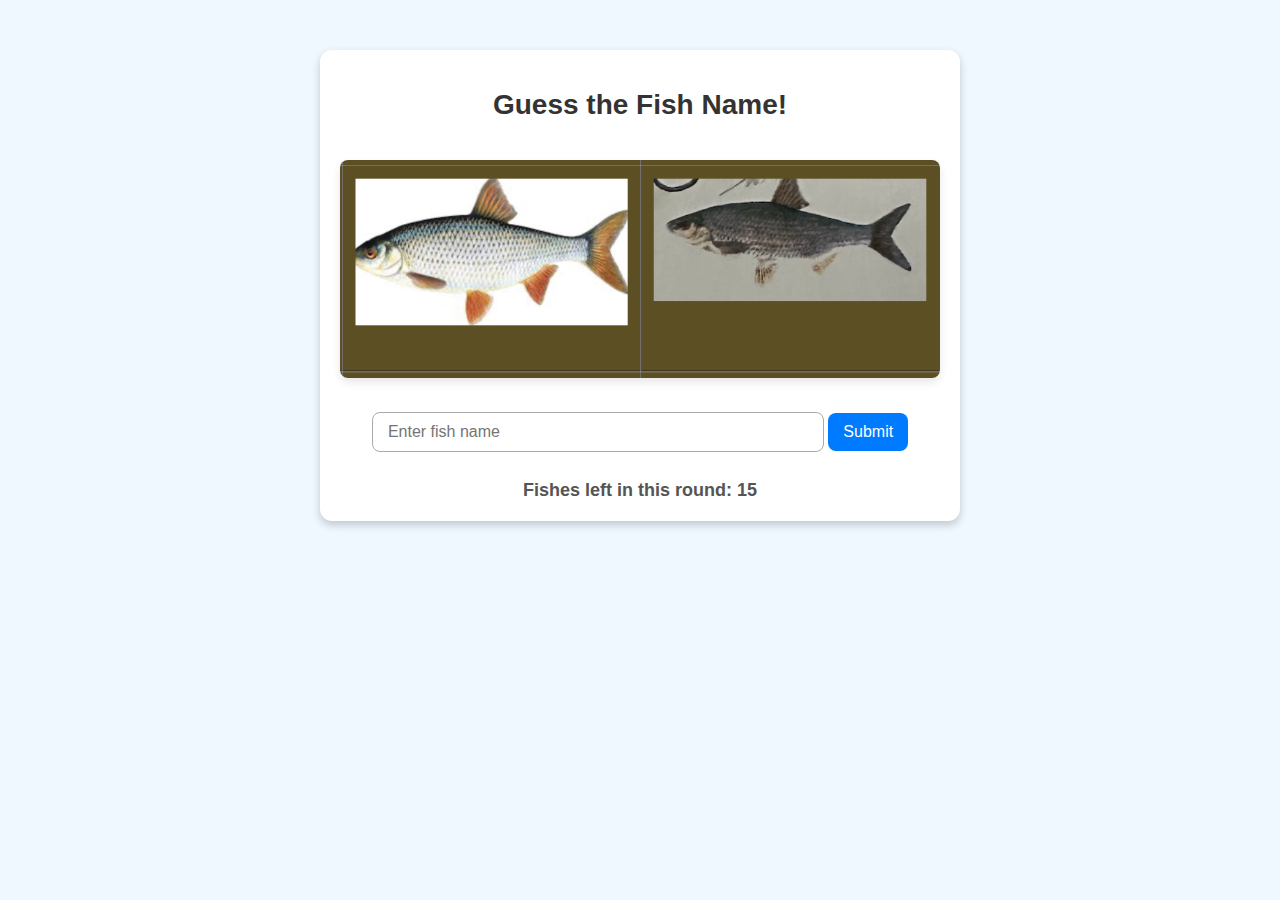
<file: index.html>
<!DOCTYPE html>
<html lang="en">
  <head>
    <meta charset="UTF-8" />
    <meta name="viewport" content="width=device-width, initial-scale=1.0" />
    <title>Guess the Fish Name!</title>
    <style>
      /* General styling */
      body {
        font-family: "Arial", sans-serif;
        text-align: center;
        background-color: #f0f8ff;
        color: #333;
        margin: 0;
        padding: 0;
      }

      /* Container for the game */
      #game-container {
        max-width: 600px;
        margin: 50px auto;
        background: #ffffff;
        border-radius: 12px;
        box-shadow: 0 4px 8px rgba(0, 0, 0, 0.2);
        padding: 20px;
      }

      /* Image styling */
      #image-container img {
        max-width: 100%;
        height: auto;
        border-radius: 8px;
        margin: 20px 0;
        box-shadow: 0 4px 8px rgba(0, 0, 0, 0.1);
      }

      /* Input and buttons */
      input[type="text"],
      button {
        padding: 10px 15px;
        font-size: 16px;
        margin: 10px 0;
        border: 1px solid #ddd;
        border-radius: 8px;
      }

      input[type="text"] {
        width: 70%;
        border: 1px solid #aaa;
        outline: none;
        transition: 0.3s;
      }

      input[type="text"]:focus {
        border-color: #007bff;
        box-shadow: 0 0 8px rgba(0, 123, 255, 0.4);
      }

      button {
        background-color: #007bff;
        color: #fff;
        cursor: pointer;
        border: none;
        transition: background-color 0.3s, box-shadow 0.3s;
      }

      button:hover {
        background-color: #0056b3;
        box-shadow: 0 4px 8px rgba(0, 123, 255, 0.4);
      }

      /* Feedback styling */
      #feedback {
        font-size: 18px;
        font-weight: bold;
        margin-top: 10px;
        color: #007bff;
      }

      /* Remaining fishes count */
      #remaining-fishes {
        margin-top: 15px;
        font-size: 18px;
        font-weight: bold;
        color: #555;
      }

      /* Page header */
      h1 {
        font-size: 28px;
        color: #333;
      }
    </style>
  </head>
  <body>
    <div id="game-container">
      <h1>Guess the Fish Name!</h1>
      <div id="image-container">
        <img id="fish-image" src="" alt="Guess the fish!" />
      </div>
      <input type="text" id="user-input" placeholder="Enter fish name" />
      <button id="submit-btn">Submit</button>
      <p id="feedback"></p>
      <div id="remaining-fishes">Fishes left in this round: 15</div>
    </div>

    <script>
      // Fish image paths
      const fishImages = [
        { name: "ahven", src: "images/ahven.png" },
        { name: "hauki", src: "images/hauki.png" },
        { name: "järvitaimen", src: "images/järvitaimen.png" },
        { name: "kampela", src: "images/kampela.png" },
        { name: "kiiski", src: "images/kiiski.png" },
        { name: "kirjolohi", src: "images/kirjolohi.png" },
        { name: "kuha", src: "images/kuha.png" },
        { name: "lahna", src: "images/lahna.png" },
        { name: "lohi", src: "images/lohi.png" },
        { name: "made", src: "images/made.png" },
        { name: "muikku", src: "images/muikku.png" },
        { name: "ruutana", src: "images/ruutana.png" },
        { name: "salakka", src: "images/salakka.png" },
        { name: "särki", src: "images/särki.png" },
        { name: "siika", src: "images/siika.png" },
      ];

      // Variables
      let currentFishIndex = -1;
      let allFishes = [...fishImages]; // Keeps track of all fishes for reference
      let remainingFish = [...fishImages]; // Tracks fishes that haven't been guessed correctly
      let incorrectFish = []; // Tracks fishes that were guessed incorrectly

      const fishImageElement = document.getElementById("fish-image");
      const userInputElement = document.getElementById("user-input");
      const feedbackElement = document.getElementById("feedback");
      const remainingFishesElement =
        document.getElementById("remaining-fishes");
      const submitBtn = document.getElementById("submit-btn");

      // Functions
      function loadNextFish() {
        if (remainingFish.length === 0) {
          // If all fishes are guessed, move to the next round with incorrect guesses
          if (incorrectFish.length === 0) {
            feedbackElement.textContent =
              "Congratulations! You identified all fishes correctly!";
            fishImageElement.src = "";
            remainingFishesElement.textContent = "No fishes left!";
            return;
          }
          remainingFish = [...incorrectFish]; // Start a new round with incorrect guesses
          incorrectFish = [];
          feedbackElement.textContent =
            "New round! Guess the fishes you got wrong.";
        }

        currentFishIndex = Math.floor(Math.random() * remainingFish.length);
        const currentFish = remainingFish[currentFishIndex];
        fishImageElement.src = currentFish.src;
        userInputElement.value = "";
        feedbackElement.textContent = "";
        updateRemainingFishes();
      }

      function updateRemainingFishes() {
        remainingFishesElement.textContent = `Fishes left in this round: ${remainingFish.length}`;
      }

      function handleSubmit() {
        const userInput = userInputElement.value.trim().toLowerCase();
        const currentFish = remainingFish[currentFishIndex];

        if (userInput === currentFish.name.toLowerCase()) {
          feedbackElement.textContent = "Correct! Well done!";
          remainingFish.splice(currentFishIndex, 1); // Remove correctly guessed fish
        } else {
          alert(`Incorrect! The correct name was "${currentFish.name}".`);
          if (!incorrectFish.includes(currentFish)) {
            incorrectFish.push(currentFish); // Add fish to the incorrect list
          }
          remainingFish.splice(currentFishIndex, 1); // Remove from the current round
        }

        loadNextFish();
      }

      // Event Listeners
      submitBtn.addEventListener("click", handleSubmit);

      // Trigger submit button when pressing Enter
      userInputElement.addEventListener("keydown", (event) => {
        if (event.key === "Enter") {
          event.preventDefault(); // Prevent form submission (default behavior)
          submitBtn.click(); // Trigger the button click
        }
      });

      // Initialize the game
      updateRemainingFishes();
      loadNextFish();
    </script>
  </body>
</html>
</file>
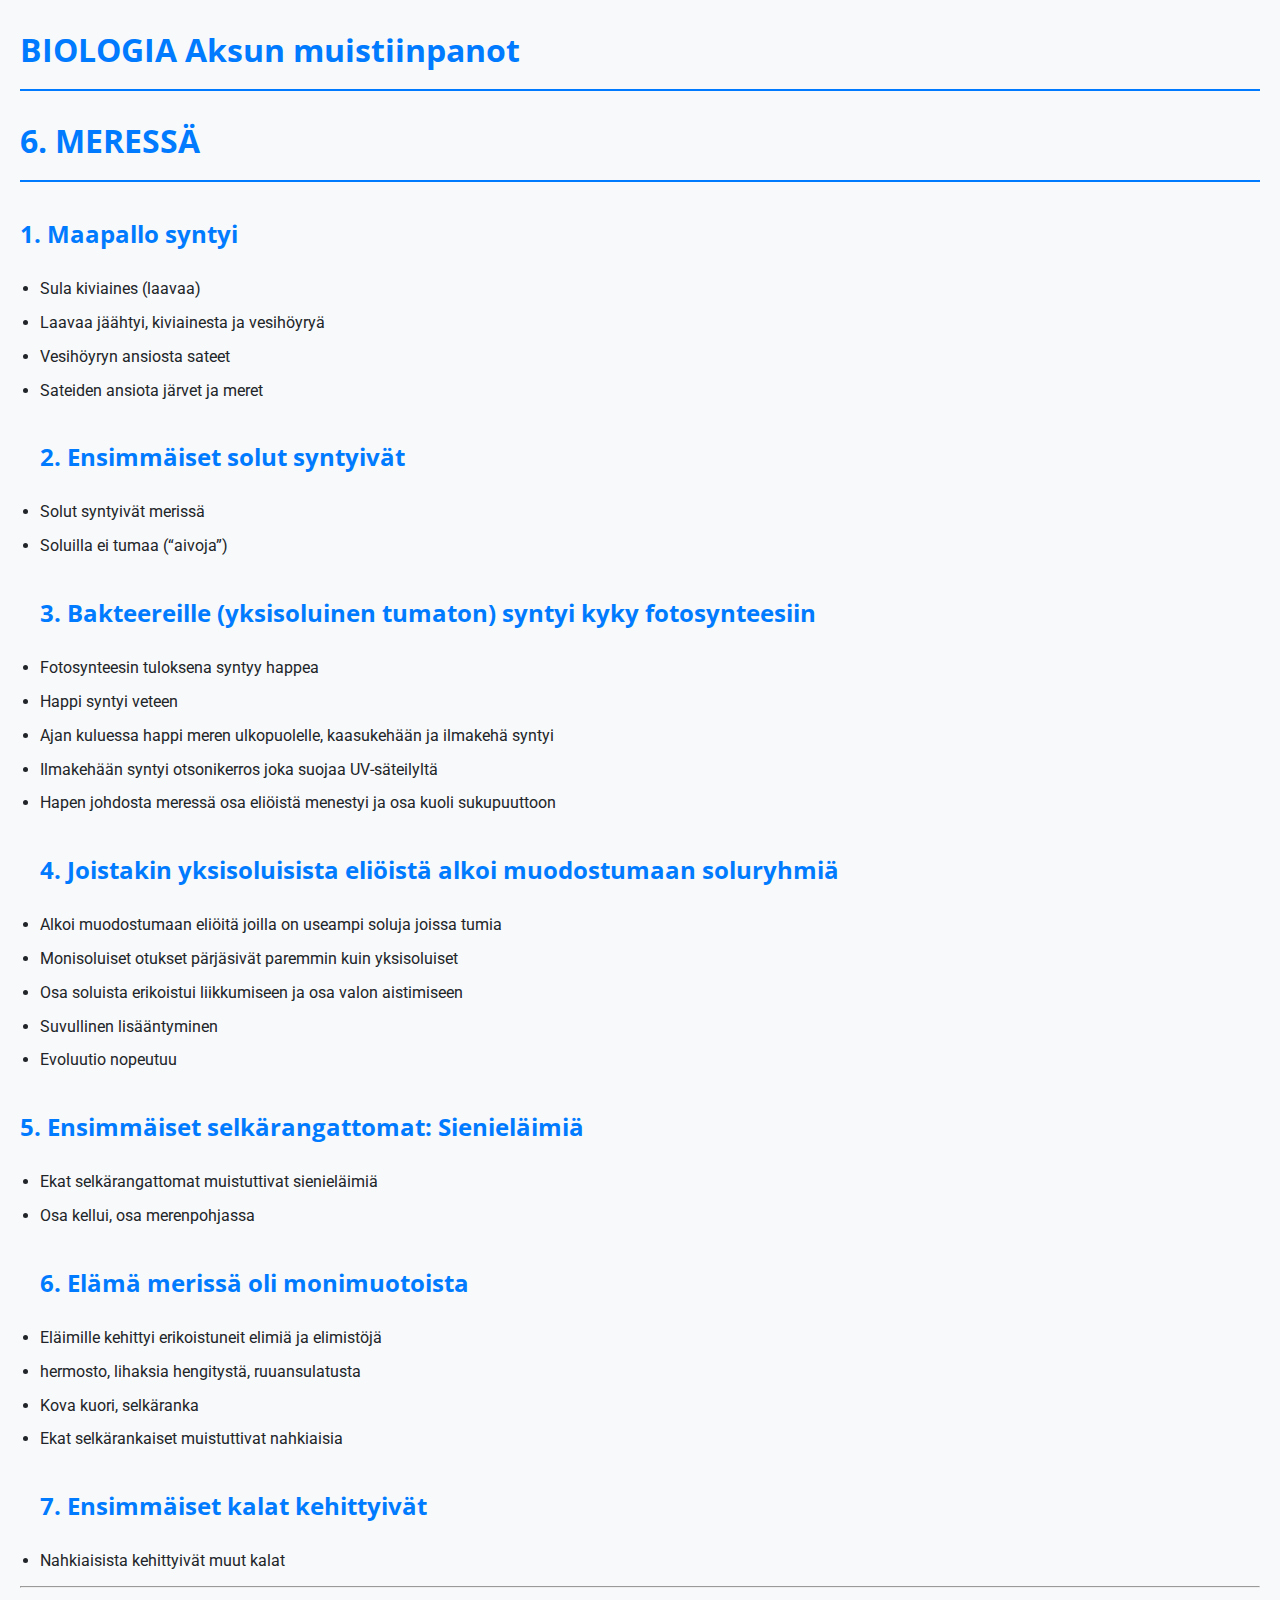
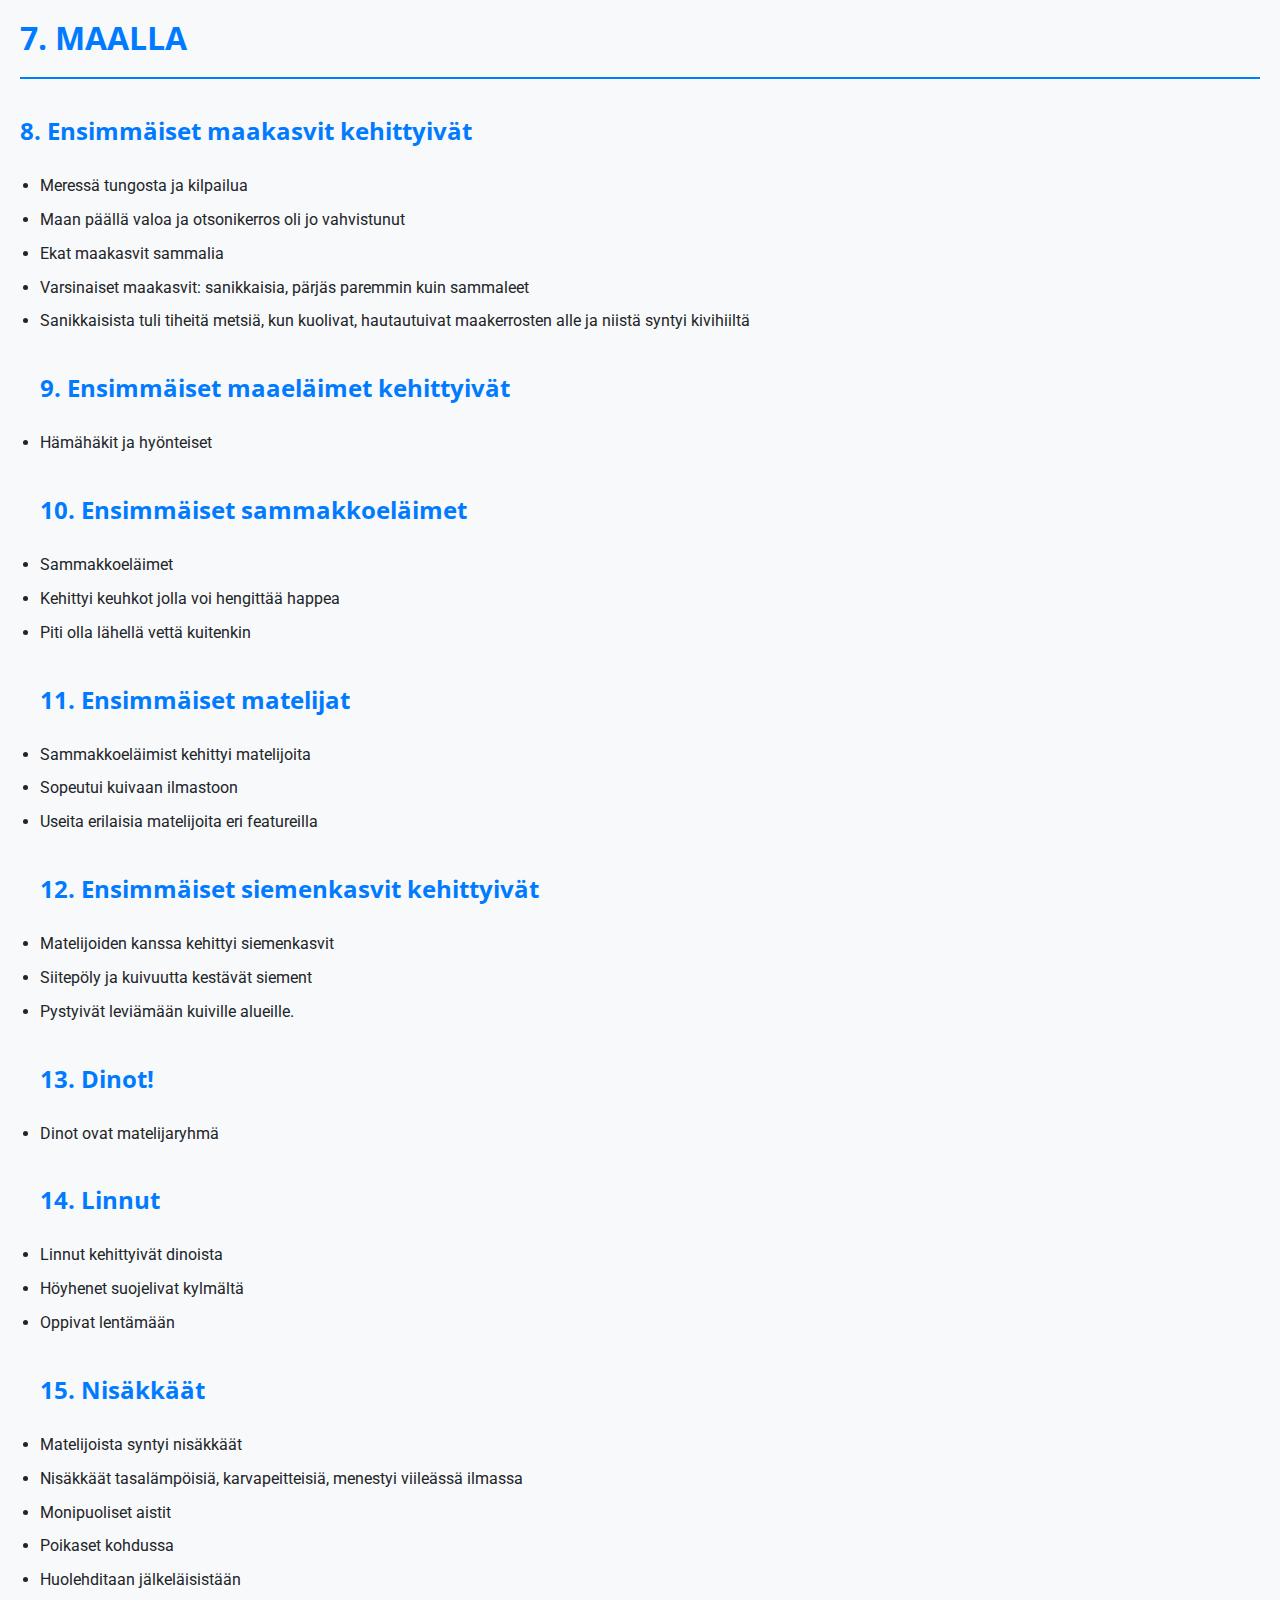
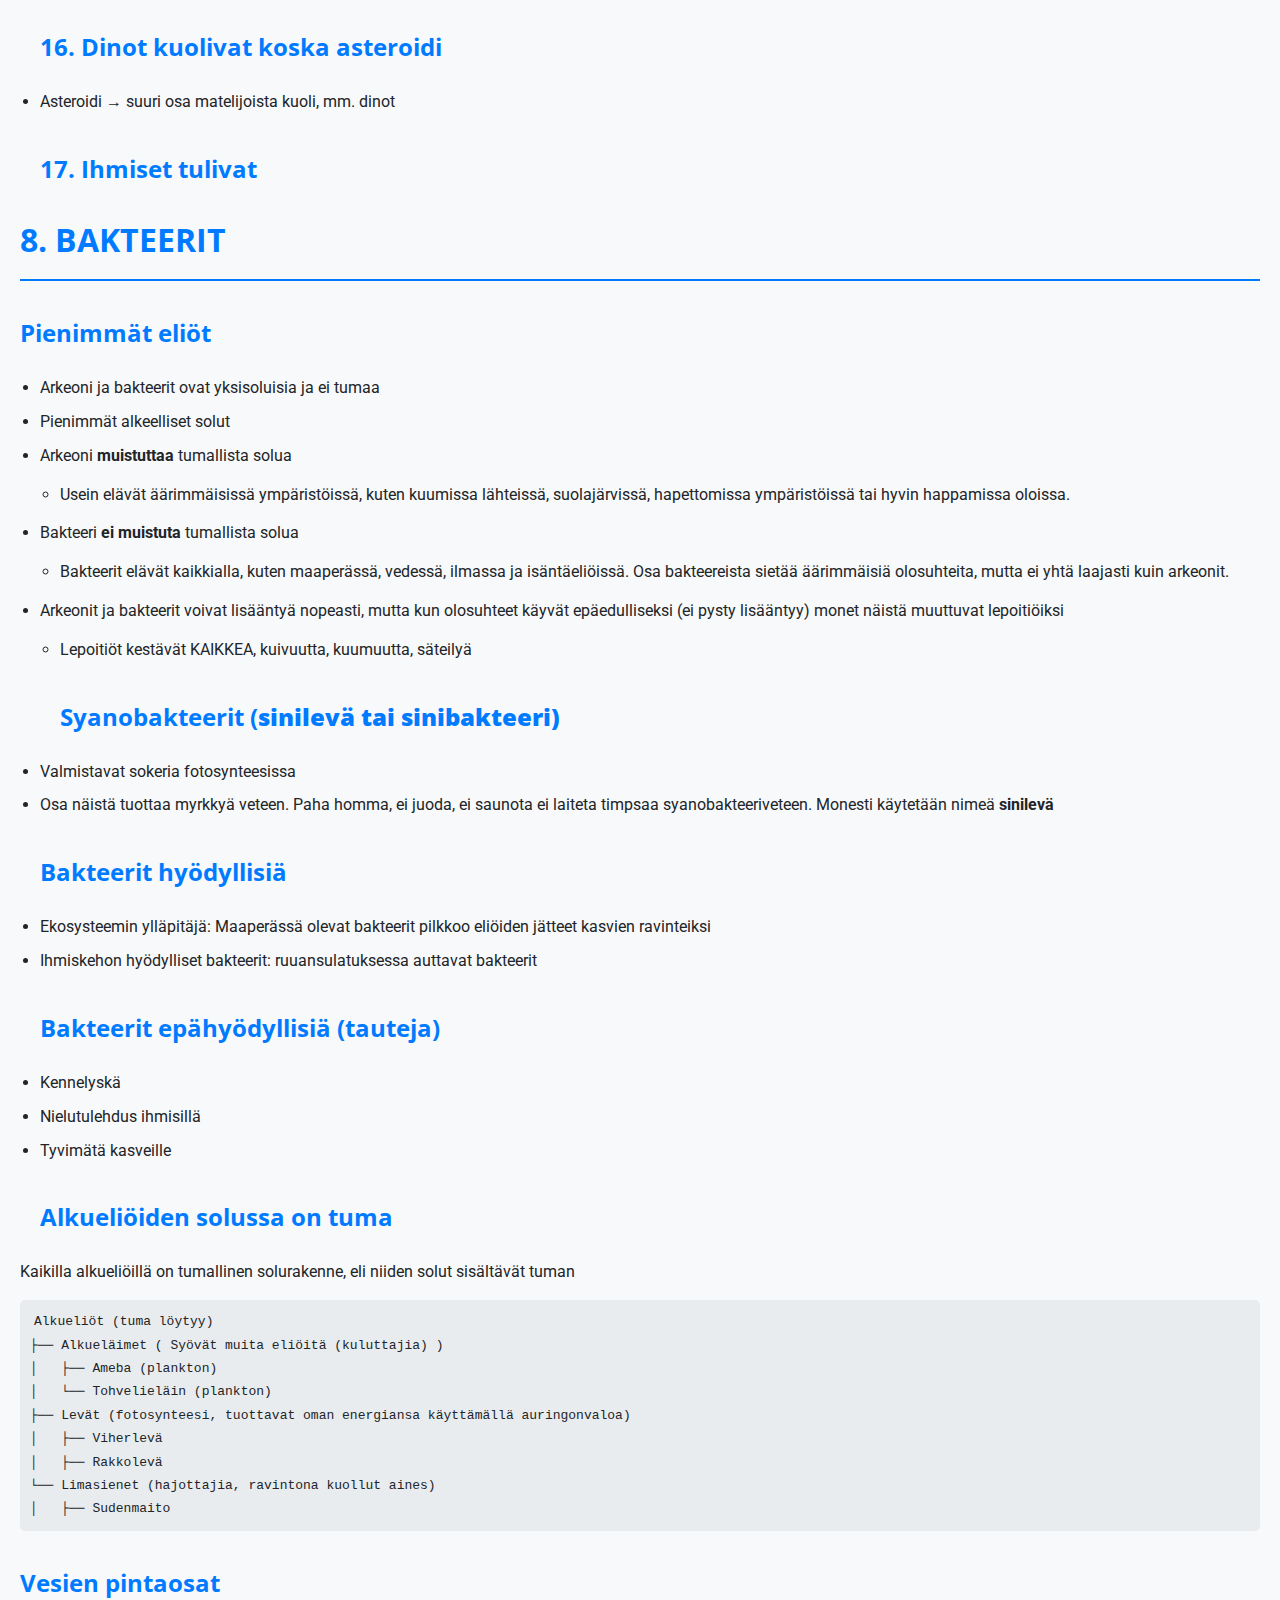
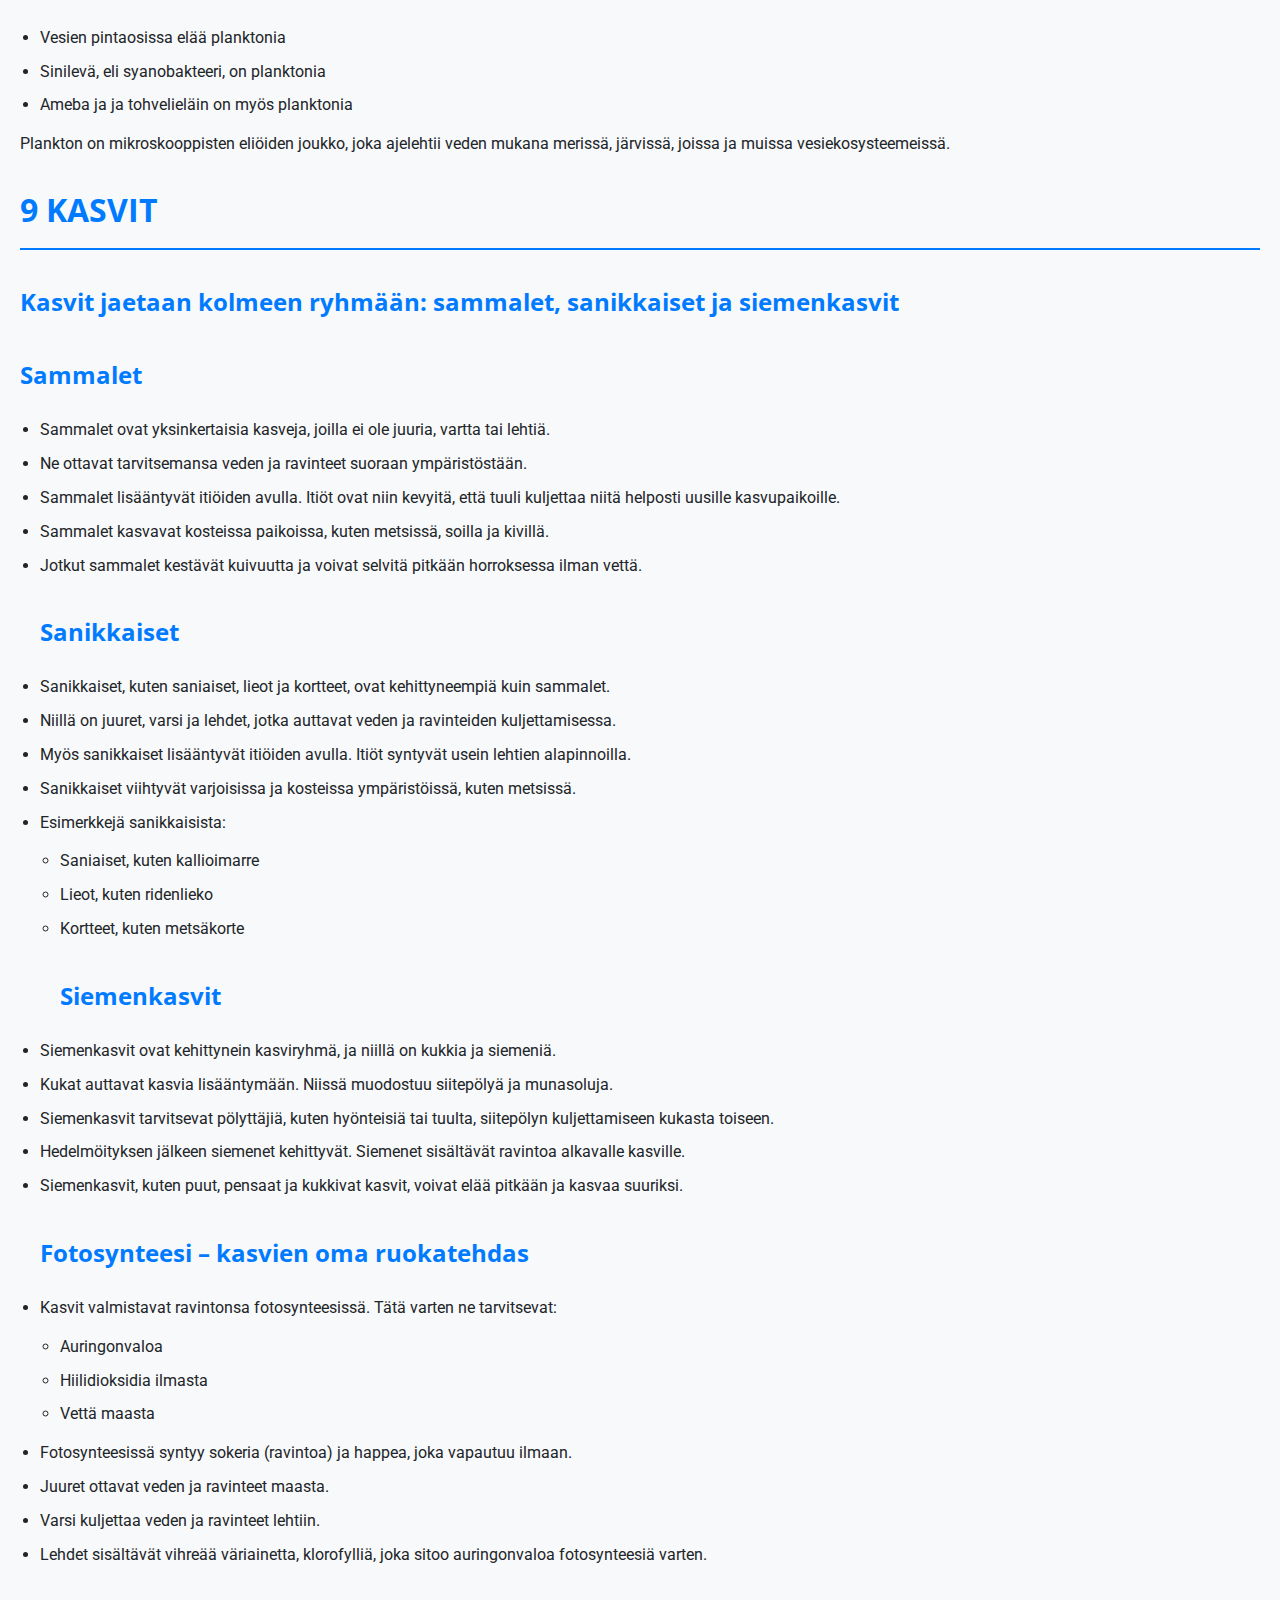
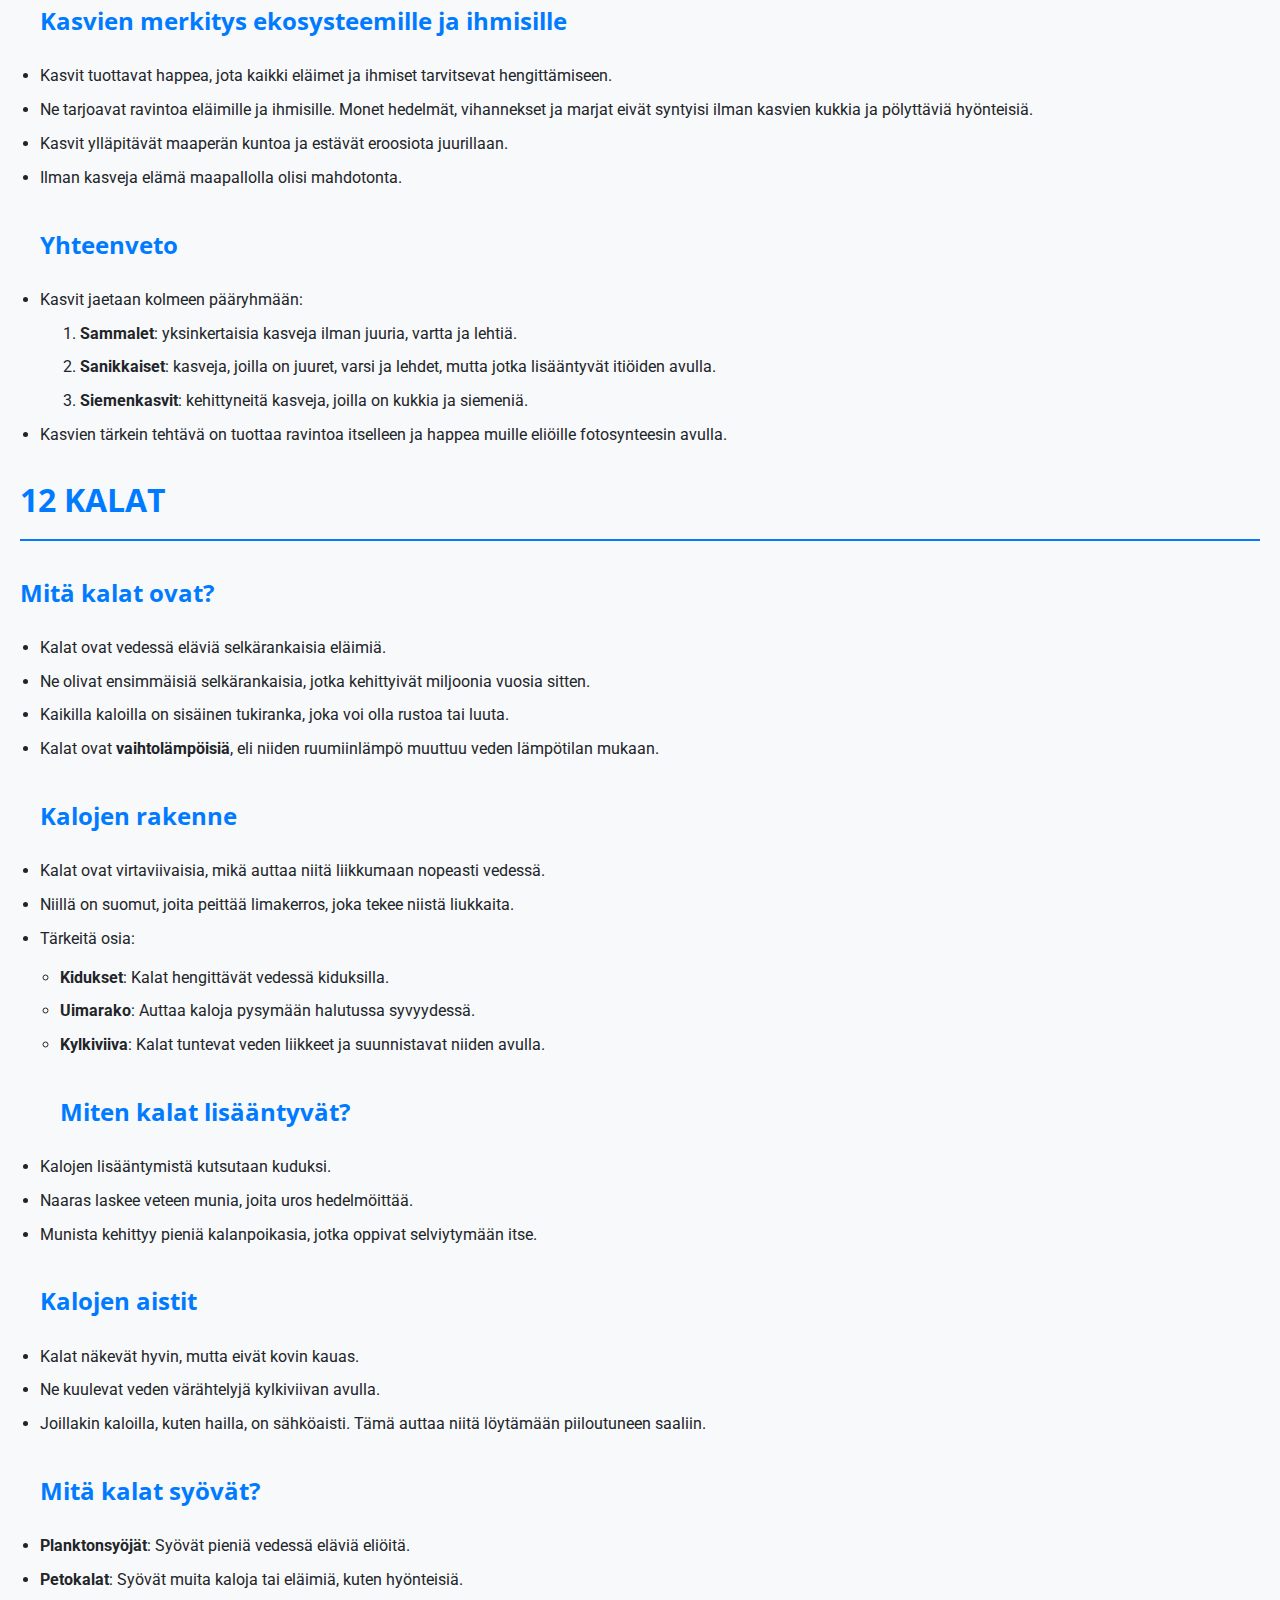
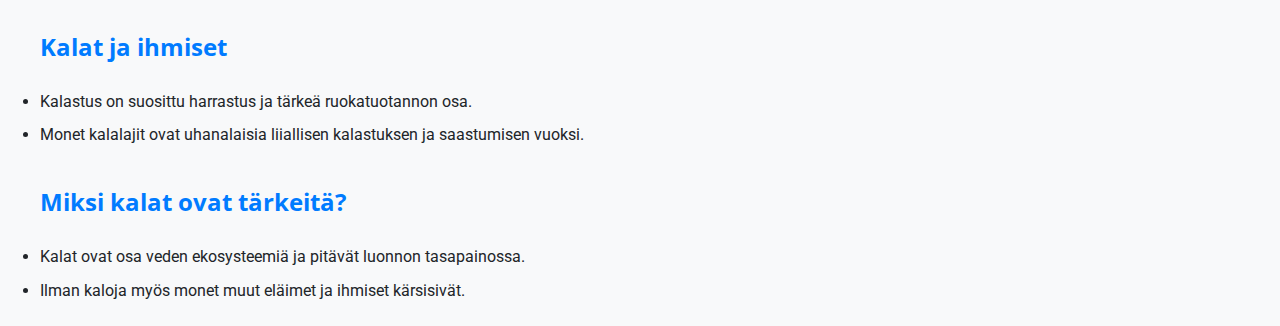
<file: muistiinpanot.html>
<!DOCTYPE html>
<html lang="fi">
<head>
    <meta charset="UTF-8">
    <meta name="viewport" content="width=device-width, initial-scale=1.0">
    <title>Biologia Aksun Muistiinpanot</title>
    <link href="https://fonts.googleapis.com/css2?family=Roboto:wght@400;700&family=Open+Sans:wght@400;600&display=swap" rel="stylesheet">
    <style>
        body {
            font-family: 'Roboto', sans-serif;
            line-height: 1.8;
            margin: 20px;
            background-color: #f8f9fa;
            color: #212529;
        }
        h1, h2, h3 {
            font-family: 'Open Sans', sans-serif;
            color: #007BFF;
        }
        h1 {
            border-bottom: 2px solid #007BFF;
            padding-bottom: 10px;
        }
        h2 {
            margin-top: 30px;
        }
        h3 {
            margin-top: 20px;
        }
        ul {
            margin: 10px 0;
            padding-left: 20px;
        }
        li {
            margin: 5px 0;
        }
        p {
            margin: 0;
        }
        code {
            background-color: #e9ecef;
            padding: 2px 4px;
            border-radius: 4px;
        }
        blockquote {
            margin: 20px 0;
            padding: 10px 20px;
            background-color: #e9ecef;
            border-left: 5px solid #007BFF;
        }
        pre {
            background-color: #e9ecef;
            padding: 10px;
            border-radius: 5px;
            overflow-x: auto;
        }
        a {
            color: #007BFF;
            text-decoration: none;
        }
        a:hover {
            text-decoration: underline;
        }
    </style>
</head>
<body>
    <h1>BIOLOGIA Aksun muistiinpanot</h1>

<h1>6. MERESSÄ</h1>

<h2>1. Maapallo syntyi</h2>

<ul>
<li>Sula kiviaines (laavaa)</li>
<li>Laavaa jäähtyi, kiviainesta ja vesihöyryä</li>
<li>Vesihöyryn ansiosta sateet</li>
<li><p>Sateiden ansiota järvet ja meret</p>

<h2>2. Ensimmäiset solut syntyivät</h2></li>
<li><p>Solut syntyivät merissä</p></li>
<li><p>Soluilla ei tumaa (“aivoja”)</p>

<h2>3. Bakteereille (yksisoluinen tumaton) syntyi kyky fotosynteesiin</h2></li>
<li><p>Fotosynteesin tuloksena syntyy happea</p></li>
<li>Happi syntyi veteen</li>
<li>Ajan kuluessa happi meren ulkopuolelle, kaasukehään ja ilmakehä syntyi</li>
<li>Ilmakehään syntyi otsonikerros joka suojaa UV-säteilyltä</li>
<li><p>Hapen johdosta meressä osa eliöistä menestyi ja osa kuoli sukupuuttoon</p>

<h2>4. Joistakin yksisoluisista eliöistä alkoi muodostumaan soluryhmiä</h2></li>
<li><p>Alkoi muodostumaan eliöitä joilla on useampi soluja joissa tumia</p></li>
<li>Monisoluiset otukset pärjäsivät paremmin kuin yksisoluiset</li>
<li>Osa soluista erikoistui liikkumiseen ja osa valon aistimiseen</li>
<li>Suvullinen lisääntyminen</li>
<li>Evoluutio nopeutuu</li>
</ul>

<h2>5. Ensimmäiset selkärangattomat: Sienieläimiä</h2>

<ul>
<li>Ekat selkärangattomat muistuttivat sienieläimiä</li>
<li><p>Osa kellui, osa merenpohjassa</p>

<h2>6. Elämä merissä oli monimuotoista</h2></li>
<li><p>Eläimille kehittyi erikoistuneit elimiä ja elimistöjä</p></li>
<li>hermosto, lihaksia hengitystä, ruuansulatusta</li>
<li>Kova kuori, selkäranka</li>
<li><p>Ekat selkärankaiset muistuttivat nahkiaisia</p>

<h2>7. Ensimmäiset kalat kehittyivät</h2></li>
<li><p>Nahkiaisista kehittyivät muut kalat</p></li>
</ul>

<hr />

<h1>7. MAALLA</h1>

<h2>8. Ensimmäiset maakasvit kehittyivät</h2>

<ul>
<li>Meressä tungosta ja kilpailua</li>
<li>Maan päällä valoa ja otsonikerros oli jo vahvistunut</li>
<li>Ekat maakasvit sammalia</li>
<li>Varsinaiset maakasvit: sanikkaisia, pärjäs paremmin kuin sammaleet</li>
<li><p>Sanikkaisista tuli tiheitä metsiä, kun kuolivat, hautautuivat maakerrosten alle ja niistä syntyi kivihiiltä</p>

<h2>9. Ensimmäiset maaeläimet kehittyivät</h2></li>
<li><p>Hämähäkit ja hyönteiset</p>

<h2>10. Ensimmäiset sammakkoeläimet</h2></li>
<li><p>Sammakkoeläimet </p></li>
<li>Kehittyi keuhkot jolla voi hengittää happea</li>
<li><p>Piti olla lähellä vettä kuitenkin</p>

<h2>11. Ensimmäiset matelijat</h2></li>
<li><p>Sammakkoeläimist kehittyi matelijoita</p></li>
<li>Sopeutui kuivaan ilmastoon</li>
<li><p>Useita erilaisia matelijoita eri featureilla</p>

<h2>12. Ensimmäiset siemenkasvit kehittyivät</h2></li>
<li><p>Matelijoiden kanssa kehittyi siemenkasvit</p></li>
<li>Siitepöly ja kuivuutta kestävät siement</li>
<li><p>Pystyivät leviämään kuiville alueille.</p>

<h2>13. Dinot!</h2></li>
<li><p>Dinot ovat matelijaryhmä</p>

<h2>14. Linnut</h2></li>
<li><p>Linnut kehittyivät dinoista</p></li>
<li>Höyhenet suojelivat kylmältä</li>
<li><p>Oppivat lentämään</p>

<h2>15. Nisäkkäät</h2></li>
<li><p>Matelijoista syntyi nisäkkäät</p></li>
<li>Nisäkkäät tasalämpöisiä, karvapeitteisiä, menestyi viileässä ilmassa</li>
<li>Monipuoliset aistit</li>
<li>Poikaset kohdussa</li>
<li><p>Huolehditaan jälkeläisistään</p>

<h2>16. Dinot kuolivat koska asteroidi</h2></li>
<li><p>Asteroidi → suuri osa matelijoista kuoli, mm. dinot</p>

<h2>17. Ihmiset tulivat</h2></li>
</ul>

<h1>8. BAKTEERIT</h1>

<h2>Pienimmät eliöt</h2>

<ul>
<li>Arkeoni ja bakteerit ovat yksisoluisia ja ei tumaa</li>
<li>Pienimmät alkeelliset solut</li>
<li>Arkeoni <strong>muistuttaa</strong> tumallista solua
<ul>
<li>Usein elävät äärimmäisissä ympäristöissä, kuten kuumissa lähteissä, suolajärvissä, hapettomissa ympäristöissä tai hyvin happamissa oloissa.</li>
</ul></li>
<li>Bakteeri <strong>ei muistuta</strong> tumallista solua
<ul>
<li>Bakteerit elävät kaikkialla, kuten maaperässä, vedessä, ilmassa ja isäntäeliöissä. Osa bakteereista sietää äärimmäisiä olosuhteita, mutta ei yhtä laajasti kuin arkeonit.</li>
</ul></li>
<li><p>Arkeonit ja bakteerit voivat lisääntyä nopeasti, mutta kun olosuhteet käyvät epäedulliseksi (ei pysty lisääntyy) monet näistä muuttuvat lepoitiöiksi</p>

<ul>
<li>Lepoitiöt kestävät KAIKKEA, kuivuutta, kuumuutta, säteilyä
<h2>Syanobakteerit (<strong>sinilevä tai sinibakteeri)</strong></h2></li>
</ul></li>
<li><p>Valmistavat sokeria fotosynteesissa</p></li>
<li><p>Osa näistä tuottaa myrkkyä veteen. Paha homma, ei juoda, ei saunota ei laiteta timpsaa syanobakteeriveteen. Monesti käytetään nimeä <strong>sinilevä</strong></p>

<h2>Bakteerit hyödyllisiä</h2></li>
<li><p>Ekosysteemin ylläpitäjä: Maaperässä olevat bakteerit pilkkoo eliöiden jätteet kasvien ravinteiksi</p></li>
<li><p>Ihmiskehon hyödylliset bakteerit: ruuansulatuksessa auttavat bakteerit</p>

<h2>Bakteerit epähyödyllisiä (tauteja)</h2></li>
<li><p>Kennelyskä</p></li>
<li>Nielutulehdus ihmisillä</li>
<li>Tyvimätä kasveille
<h2>Alkueliöiden solussa on tuma</h2></li>
</ul>

<p>Kaikilla alkueliöillä on tumallinen solurakenne, eli niiden solut sisältävät tuman</p>

<pre><code>Alkueliöt (tuma löytyy)
├── Alkueläimet ( Syövät muita eliöitä (kuluttajia) )
│   ├── Ameba (plankton)
│   └── Tohvelieläin (plankton)
├── Levät (fotosynteesi, tuottavat oman energiansa käyttämällä auringonvaloa)
│   ├── Viherlevä
│   ├── Rakkolevä
└── Limasienet (hajottajia, ravintona kuollut aines)
│   ├── Sudenmaito
</code></pre>

<h2>Vesien pintaosat</h2>

<ul>
<li>Vesien pintaosissa elää planktonia</li>
<li>Sinilevä, eli syanobakteeri, on planktonia</li>
<li>Ameba ja ja tohvelieläin on myös planktonia</li>
</ul>

<p>Plankton on mikroskooppisten eliöiden joukko, joka ajelehtii veden mukana merissä, järvissä, joissa ja muissa vesiekosysteemeissä.</p>

<h1>9 KASVIT</h1>

<h2>Kasvit jaetaan kolmeen ryhmään: sammalet, sanikkaiset ja siemenkasvit</h2>

<h2>Sammalet</h2>

<ul>
<li>Sammalet ovat yksinkertaisia kasveja, joilla ei ole juuria, vartta tai lehtiä.</li>
<li>Ne ottavat tarvitsemansa veden ja ravinteet suoraan ympäristöstään.</li>
<li>Sammalet lisääntyvät itiöiden avulla. Itiöt ovat niin kevyitä, että tuuli kuljettaa niitä helposti uusille kasvupaikoille.</li>
<li>Sammalet kasvavat kosteissa paikoissa, kuten metsissä, soilla ja kivillä.</li>
<li><p>Jotkut sammalet kestävät kuivuutta ja voivat selvitä pitkään horroksessa ilman vettä.</p>

<h2>Sanikkaiset</h2></li>
<li><p>Sanikkaiset, kuten saniaiset, lieot ja kortteet, ovat kehittyneempiä kuin sammalet.</p></li>
<li>Niillä on juuret, varsi ja lehdet, jotka auttavat veden ja ravinteiden kuljettamisessa.</li>
<li>Myös sanikkaiset lisääntyvät itiöiden avulla. Itiöt syntyvät usein lehtien alapinnoilla.</li>
<li>Sanikkaiset viihtyvät varjoisissa ja kosteissa ympäristöissä, kuten metsissä.</li>
<li><p>Esimerkkejä sanikkaisista:</p>

<ul>
<li>Saniaiset, kuten kallioimarre</li>
<li>Lieot, kuten ridenlieko</li>
<li>Kortteet, kuten metsäkorte
<h2>Siemenkasvit</h2></li>
</ul></li>
<li><p>Siemenkasvit ovat kehittynein kasviryhmä, ja niillä on kukkia ja siemeniä.</p></li>
<li>Kukat auttavat kasvia lisääntymään. Niissä muodostuu siitepölyä ja munasoluja.</li>
<li>Siemenkasvit tarvitsevat pölyttäjiä, kuten hyönteisiä tai tuulta, siitepölyn kuljettamiseen kukasta toiseen.</li>
<li>Hedelmöityksen jälkeen siemenet kehittyvät. Siemenet sisältävät ravintoa alkavalle kasville.</li>
<li><p>Siemenkasvit, kuten puut, pensaat ja kukkivat kasvit, voivat elää pitkään ja kasvaa suuriksi.</p>

<h2>Fotosynteesi – kasvien oma ruokatehdas</h2></li>
<li><p>Kasvit valmistavat ravintonsa fotosynteesissä. Tätä varten ne tarvitsevat:</p>

<ul>
<li>Auringonvaloa</li>
<li>Hiilidioksidia ilmasta</li>
<li>Vettä maasta</li>
</ul></li>
<li>Fotosynteesissä syntyy sokeria (ravintoa) ja happea, joka vapautuu ilmaan.</li>
<li>Juuret ottavat veden ja ravinteet maasta.</li>
<li>Varsi kuljettaa veden ja ravinteet lehtiin.</li>
<li><p>Lehdet sisältävät vihreää väriainetta, klorofylliä, joka sitoo auringonvaloa fotosynteesiä varten.</p>

<h2>Kasvien merkitys ekosysteemille ja ihmisille</h2></li>
<li><p>Kasvit tuottavat happea, jota kaikki eläimet ja ihmiset tarvitsevat hengittämiseen.</p></li>
<li>Ne tarjoavat ravintoa eläimille ja ihmisille. Monet hedelmät, vihannekset ja marjat eivät syntyisi ilman kasvien kukkia ja pölyttäviä hyönteisiä.</li>
<li>Kasvit ylläpitävät maaperän kuntoa ja estävät eroosiota juurillaan.</li>
<li><p>Ilman kasveja elämä maapallolla olisi mahdotonta.</p>

<h2>Yhteenveto</h2></li>
<li><p>Kasvit jaetaan kolmeen pääryhmään:</p>

<ol>
<li><strong>Sammalet</strong>: yksinkertaisia kasveja ilman juuria, vartta ja lehtiä.</li>
<li><strong>Sanikkaiset</strong>: kasveja, joilla on juuret, varsi ja lehdet, mutta jotka lisääntyvät itiöiden avulla.</li>
<li><strong>Siemenkasvit</strong>: kehittyneitä kasveja, joilla on kukkia ja siemeniä.</li>
</ol></li>
<li>Kasvien tärkein tehtävä on tuottaa ravintoa itselleen ja happea muille eliöille fotosynteesin avulla.</li>
</ul>

<h1>12 KALAT</h1>

<h2>Mitä kalat ovat?</h2>

<ul>
<li>Kalat ovat vedessä eläviä selkärankaisia eläimiä.</li>
<li>Ne olivat ensimmäisiä selkärankaisia, jotka kehittyivät miljoonia vuosia sitten.</li>
<li>Kaikilla kaloilla on sisäinen tukiranka, joka voi olla rustoa tai luuta.</li>
<li><p>Kalat ovat <strong>vaihtolämpöisiä</strong>, eli niiden ruumiinlämpö muuttuu veden lämpötilan mukaan.</p>

<h2>Kalojen rakenne</h2></li>
<li><p>Kalat ovat virtaviivaisia, mikä auttaa niitä liikkumaan nopeasti vedessä.</p></li>
<li>Niillä on suomut, joita peittää limakerros, joka tekee niistä liukkaita.</li>
<li><p>Tärkeitä osia:</p>

<ul>
<li><strong>Kidukset</strong>: Kalat hengittävät vedessä kiduksilla.</li>
<li><strong>Uimarako</strong>: Auttaa kaloja pysymään halutussa syvyydessä.</li>
<li><strong>Kylkiviiva</strong>: Kalat tuntevat veden liikkeet ja suunnistavat niiden avulla.
<h2>Miten kalat lisääntyvät?</h2></li>
</ul></li>
<li><p>Kalojen lisääntymistä kutsutaan kuduksi.</p></li>
<li>Naaras laskee veteen munia, joita uros hedelmöittää.</li>
<li><p>Munista kehittyy pieniä kalanpoikasia, jotka oppivat selviytymään itse.</p>

<h2>Kalojen aistit</h2></li>
<li><p>Kalat näkevät hyvin, mutta eivät kovin kauas.</p></li>
<li>Ne kuulevat veden värähtelyjä kylkiviivan avulla.</li>
<li><p>Joillakin kaloilla, kuten hailla, on sähköaisti. Tämä auttaa niitä löytämään piiloutuneen saaliin.</p>

<h2>Mitä kalat syövät?</h2></li>
<li><p><strong>Planktonsyöjät</strong>: Syövät pieniä vedessä eläviä eliöitä.</p></li>
<li><p><strong>Petokalat</strong>: Syövät muita kaloja tai eläimiä, kuten hyönteisiä.</p>

<h2>Kalat ja ihmiset</h2></li>
<li><p>Kalastus on suosittu harrastus ja tärkeä ruokatuotannon osa.</p></li>
<li><p>Monet kalalajit ovat uhanalaisia liiallisen kalastuksen ja saastumisen vuoksi.</p>

<h2>Miksi kalat ovat tärkeitä?</h2></li>
<li><p>Kalat ovat osa veden ekosysteemiä ja pitävät luonnon tasapainossa.</p></li>
<li>Ilman kaloja myös monet muut eläimet ja ihmiset kärsisivät.</li>
</ul>

</body>
</html>
</file>
